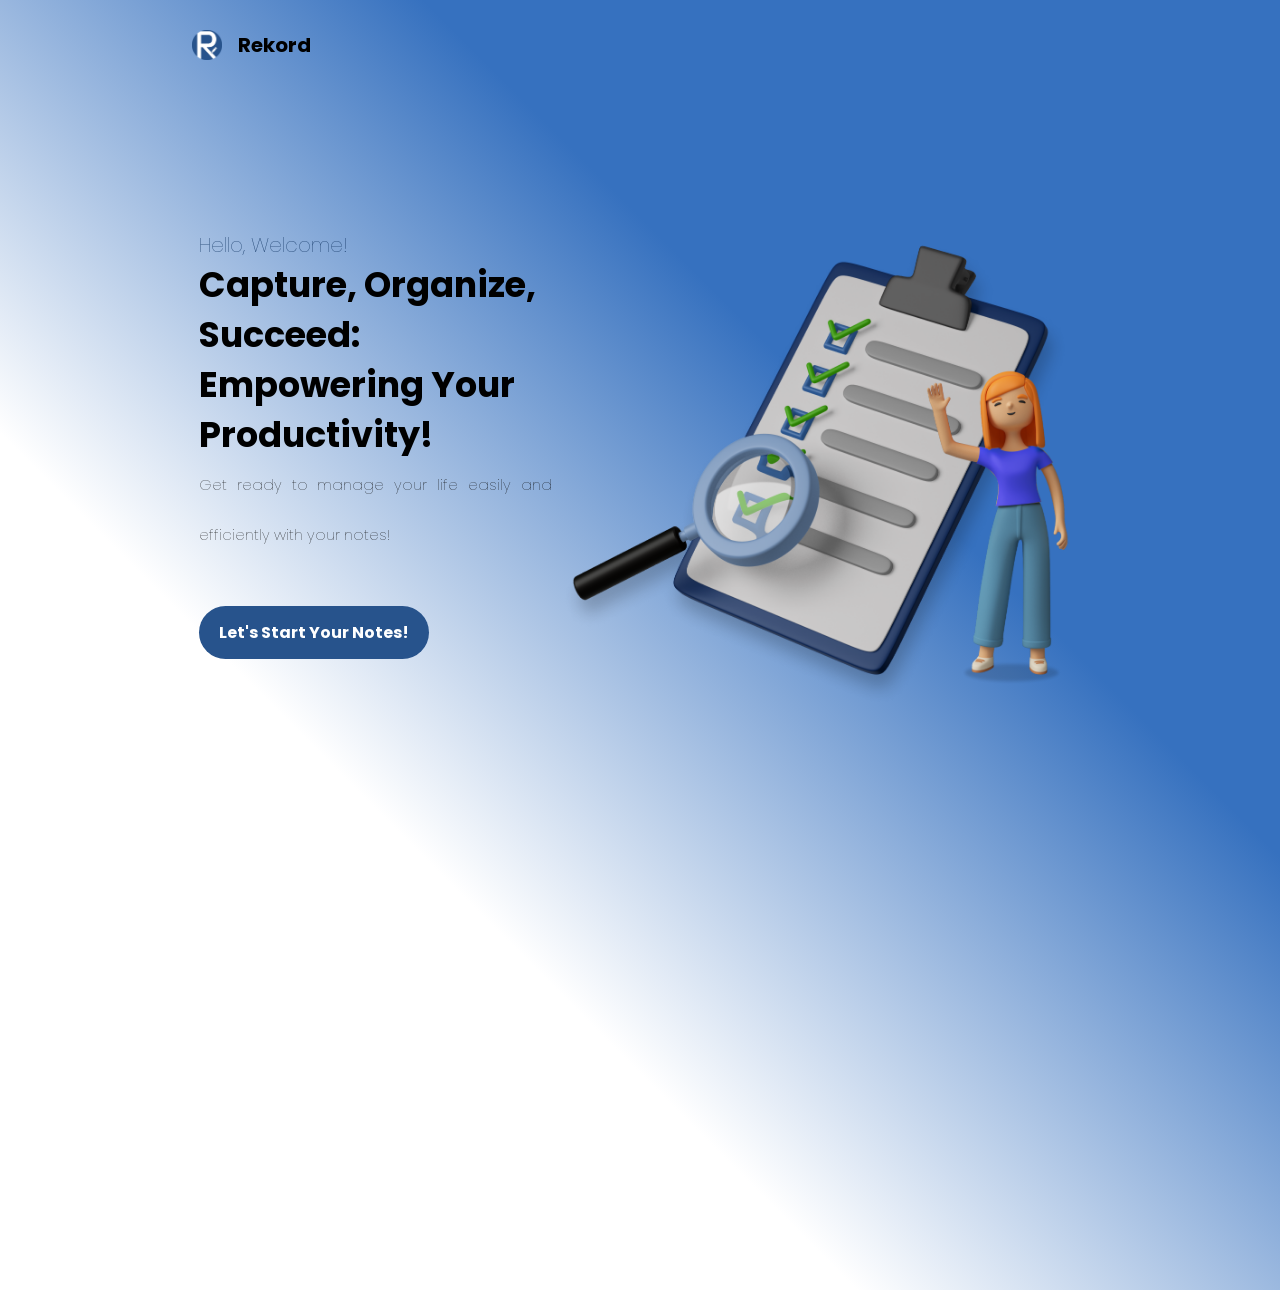
<file: home.html>
<!DOCTYPE html>
<html lang="en">
<head>
    <meta charset="UTF-8">
    <meta http-equiv="X-UA-Compatible" content="IE=edge">
    <meta name="viewport" content="width=device-width, initial-scale=1.0">
    <title>Home</title>
    <link rel="stylesheet" href="home.css">
</head>
<body>
  <nav>
    <img class="nav-img" nav src="To-Do-Img/images/R Logo.png" alt="">
    <a class="logo">Rekord</a>
  </nav>
  <div class="container">
    <div class="HeadText">
      <img class="image" src="To-Do-Img/images/Person.png" alt="">
      <h1>Hello, Welcome!</h1>
      <h2>Capture, Organize, Succeed: </br> Empowering Your Productivity!</h2>
      <h3>Get ready to manage your life easily and efficiently with your notes!</h3>
      <p><a href="list.html" class="tbl-biru">Let's Start Your Notes!</a></p>
    </div>
  </div>
</body>
</html>
</file>
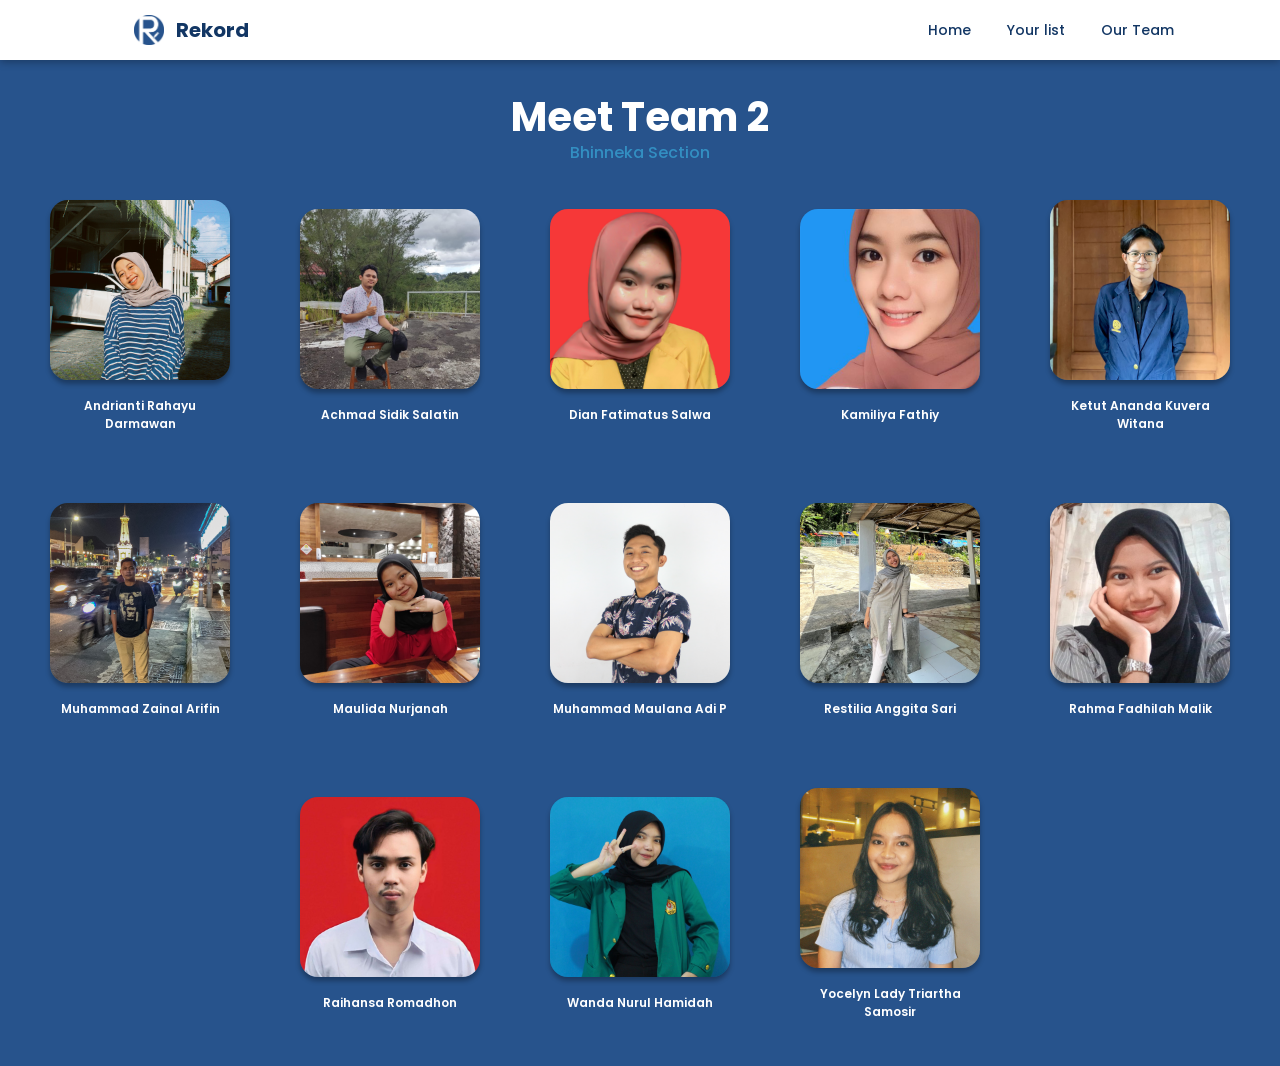
<file: team.html>
<!DOCTYPE html>
<html lang="en">
<head>
    <meta charset="UTF-8">
    <meta http-equiv="X-UA-Compatible" content="IE=edge">
    <meta name="viewport" content="width=device-width, initial-scale=1.0">
    <title>Our Team 2</title>
    <link rel="stylesheet" href="team.css">
</head>
<body>
  <nav>
    <div class="wrapper">
      <img class="nav-img" src="To-Do-Img/images/R Logo.png" alt="">
      <a class="logo">Rekord</a>
      <div class="menu">
        <ul>
          <a href="home.html">Home</a>
          <a href="list.html">Your list</a>
          <a href="team.html">Our Team</a>
        </ul>
      </div>
    </div>
  </nav>
  <div class="header">
    <h1>Meet Team 2</h1>
    <p>Bhinneka Section</p>
    <div class="container">
      <div class="container-team">
        <img src="To-Do-Img/images/image 5.png" alt="Member 1">
        <h3>Andrianti Rahayu Darmawan</h3>
      </div>
      <div class="container-team">
        <img src="To-Do-Img/images/image 10.png" alt="Member 1">
        <h3>Achmad Sidik Salatin</h3>
      </div>
      <div class="container-team">
        <img src="To-Do-Img/images/image 6.png" alt="Member 1">
        <h3>Dian Fatimatus Salwa</h3>
      </div>
      <div class="container-team">
        <img src="To-Do-Img/images/image 16.png" alt="Member 1">
        <h3>Kamiliya Fathiy</h3>
      </div>
      <div class="container-team">
        <img src="To-Do-Img/images/image 1.png" alt="Member 1">
        <h3>Ketut Ananda Kuvera Witana</h3>
      </div>
      <div class="container-team">
        <img src="To-Do-Img/images/image 2.png" alt="Member 1">
        <h3>Muhammad Zainal Arifin</h3>
      </div>
      <div class="container-team">
        <img src="To-Do-Img/images/image 11.png" alt="Member 1">
        <h3>Maulida Nurjanah</h3>
      </div>
      <div class="container-team">
        <img src="To-Do-Img/images/image 12.png" alt="Member 1">
        <h3>Muhammad Maulana Adi P</h3>
      </div>
      <div class="container-team">
        <img src="To-Do-Img/images/image 15.png" alt="Member 1">
        <h3>Restilia Anggita Sari</h3>
      </div>
      <div class="container-team">
        <img src="To-Do-Img/images/image 14.png" alt="Member 1">
        <h3>Rahma Fadhilah Malik</h3>
      </div>
      <div class="container-team">
        <img src="To-Do-Img/images/image 13.png" alt="Member 1">
        <h3>Raihansa Romadhon</h3>
      </div>
      <div class="container-team">
        <img src="To-Do-Img/images/image 9.png" alt="Member 1">
        <h3>Wanda Nurul Hamidah</h3>
      </div>
      <div class="container-team">
        <img src="To-Do-Img/images/image 8.png" alt="Member 1">
        <h3>Yocelyn Lady Triartha Samosir</h3>
      </div>
    </div>
  </div>
</body>
</html>
</file>
<file: home.css>
@import url('https://fonts.googleapis.com/css2?family=Poppins:wght@400;500;600;700&display=swap');
*{ 
    margin: 0;
    padding: 0;
    font-family: 'poppins', sans-serif;
    box-sizing: border-box;
}

body{
    background: linear-gradient(45deg, #ffffff,#fff, #3671BF, #3671BF);
}

.logo{
    font-size: 20px;
    font-weight: 700;
    float: left;
    margin-right: 40px;
    margin-top: 20px;
}

.nav-img{
    width: 30px;
    height: 30px;
    float: left;
    margin-top: 30px;
    margin-left: 15%;
}

.image{
    width: 60%;
    height: 50%;
    float: right;
}

.menu {
    float: right;
}

nav{
    width: auto;
    margin: auto;
    display:block;
    line-height: 50px;
    position: relative;
    position: -webkit-sticky;
    top:0%;
    background: #ffffff; 
}

nav ul  {
    list-style-type: none;
    margin: 0;
    padding: 0;
    overflow: hidden;
}

nav ul {
    float: left;

}
nav  a{
    color: black;
    font-weight: bold;
    text-align: center;
    padding: 0px 16px 0px 16px;
    text-decoration: none;
}
nav ul a:hover{
    text-decoration: underline;
    color: blue;
}

input {
    flex: 1;
    border: none;
    outline: none;
    background: transparent;
    padding: 10px;
}

.container {
    display: flex;
    justify-content: center;
    align-items: center;
    width: 100%;
    min-height: 100vh;
    padding: 10px;
    }

 .HeadText{
    justify-content: center;
    align-items: center;
    width: 70%;
    min-height: 100vh;
    margin: 150px auto;
 }
 h1{
    color: #123664;
    font-size: 20px;
    font-weight: 100;
 }

 h2{
    font-weight: 700;
    font-size: 35px;
    width: 100%;
    line-height: 50px;
    text-align: left;
 }

 h3{
    font-size: 15px;
    margin-bottom: 5px;
    width: 100%;
    line-height: 50px;
    text-align: justify;
    font-weight: 100;
 }

 a.tbl-biru{
    background: #27538C;
    border-radius: 30px;
    margin-top: 20px;
    padding: 15px 20px 15px 20px;
    color: #ffffff;
    cursor: pointer;
    font-weight: bold;
    text-decoration: none;
}

p{
    margin-top: 50px;
    padding: 10px 0px 10px 0px;
}
</file>
<file: team.css>
@import url('https://fonts.googleapis.com/css2?family=Poppins:wght@400;500;600;700&display=swap');
*{ 
    margin: 0;
    padding: 0;
    font-family: 'poppins', sans-serif;
    box-sizing: border-box;
}
.wrapper{
    width: 1100px;
    margin: auto;
    position: relative;
}
.logo{
    padding-left: 12px;
    text-decoration: none;
    font-size: 20px;
    font-weight: 700;
    float: left;
    color: #123664;
}

.nav-img{
    width: 30px;
    height: 30px;
    float: left;
    margin-top: 10px;
    margin-left: 4%;
}

.menu {
    float: right;
}

nav {
    width: auto;
    height: 60px;
    margin: auto;
    display: flex;
    line-height: 50px;
    position: sticky;
    position: -webkit-sticky;
    top:0%;
    background: #ffffff;
    box-shadow: 0px 2px 8px rgba(0, 0, 0, 0.3);
}

nav ul  {
    list-style-type: none;
    margin: 0;
    padding: 0;
    overflow: hidden;
}

nav ul {
    float: left;
}
ul a{
    color: #123664;
    font-size: 14px;
    font-weight: 500;
    text-align: center;
    padding: 0px 16px 0px 16px;
    text-decoration: none;
}
nav ul a:hover{
    text-decoration: underline;
    color: rgb(13, 13, 13);
}


input {
    flex: 1;
    border: none;
    outline: none;
    background: transparent;
    padding: 10px;
}

.header {
    width: 100%;
    min-height: 100vh;
    background: #27538C;
    padding: 10px;
    }

h1{
    color:#ffffff;
    font-weight: 700;
    font-size: 40px;
    margin-top: 2%;
    text-align: center;
    line-height: 45px;
}
p{
    color: #338FC2;
    font-weight: 500;
    text-align: center;
    padding: auto;
}

.container {
    display: flex;
    flex-wrap: wrap;
    justify-content: center;
    align-items: center;
}
.container-team {
    width: 250px;
    padding: 35px;
}
.container-team img {
    width: 180px;
    height: 180px;
    border-radius: 10%;
    object-fit: cover;
    margin-bottom: 10px;
    box-shadow: 0px 4px 5px rgba(0, 0, 0, 0.3);
  }
.container-team h3 {
    color: #ffffff;
    margin: auto;
    font-weight: 600;
    font-size: 12px;
    text-align: center;
}
</file>
